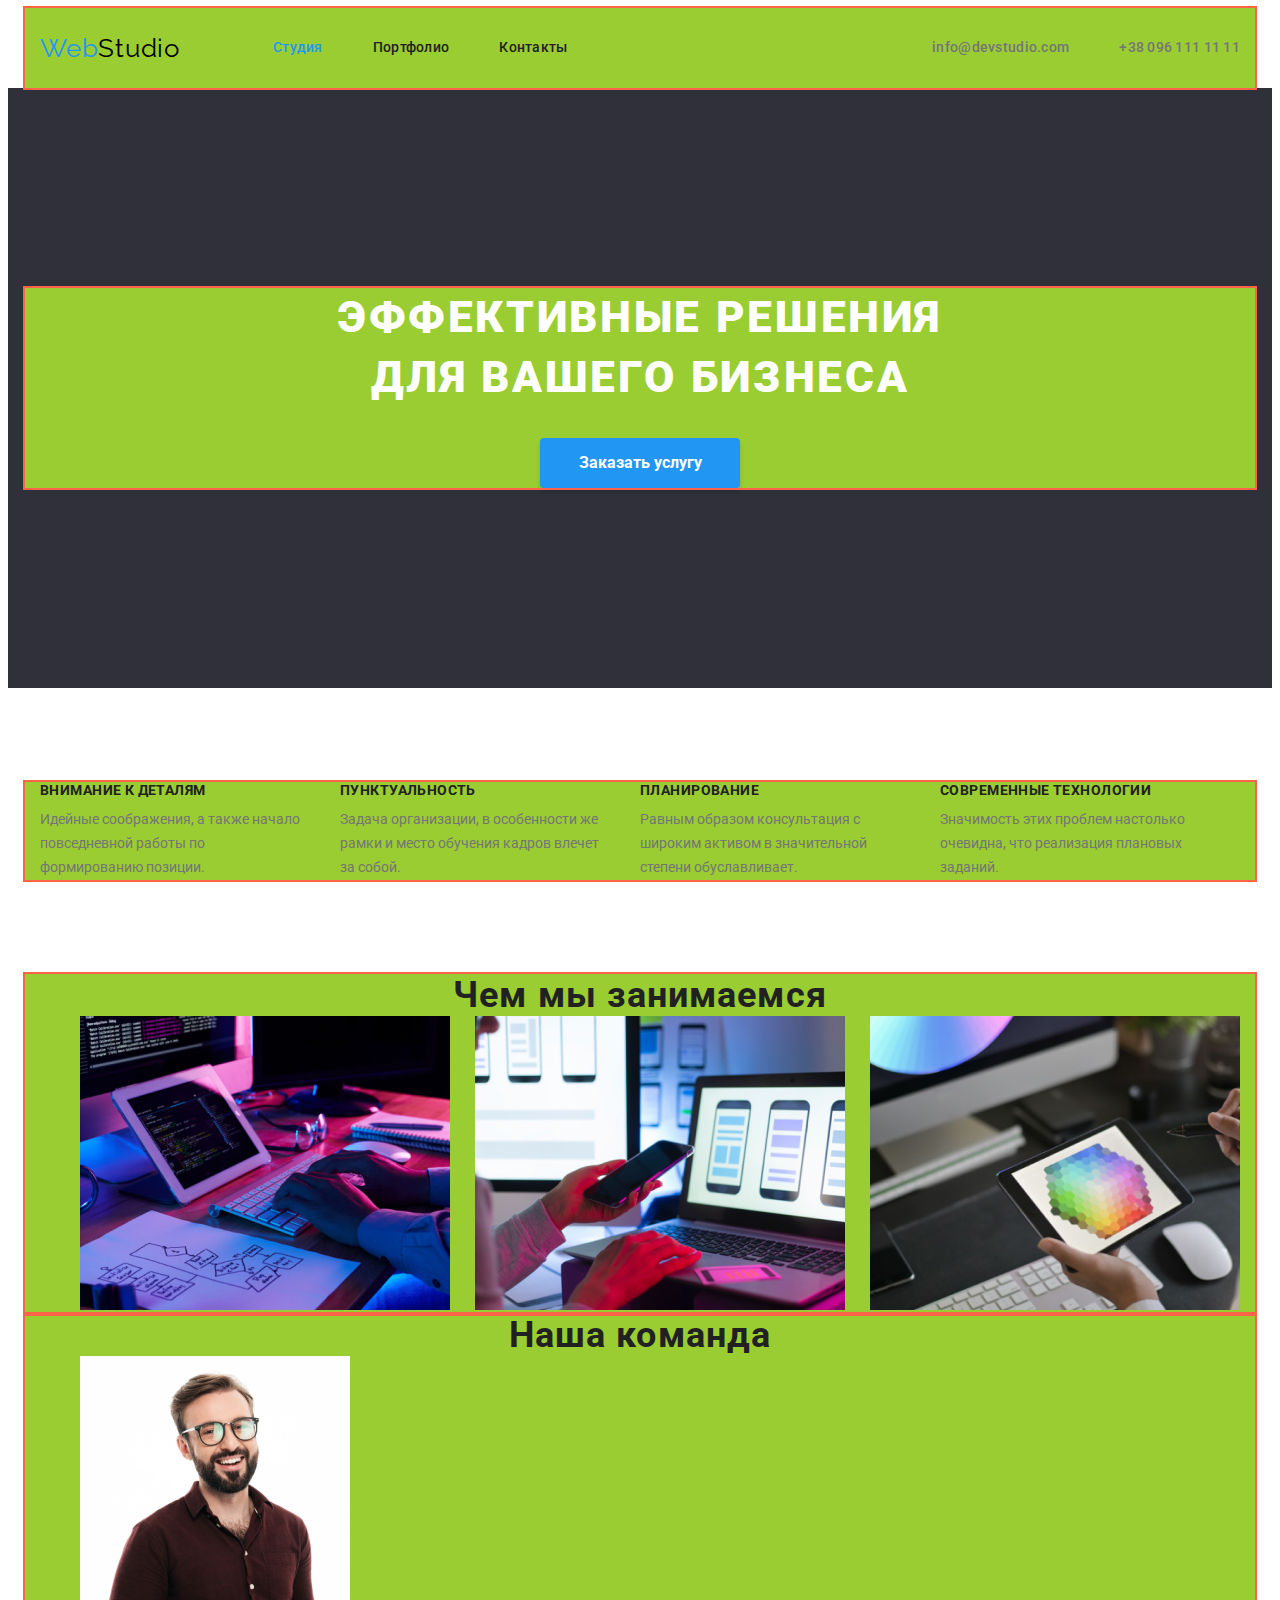
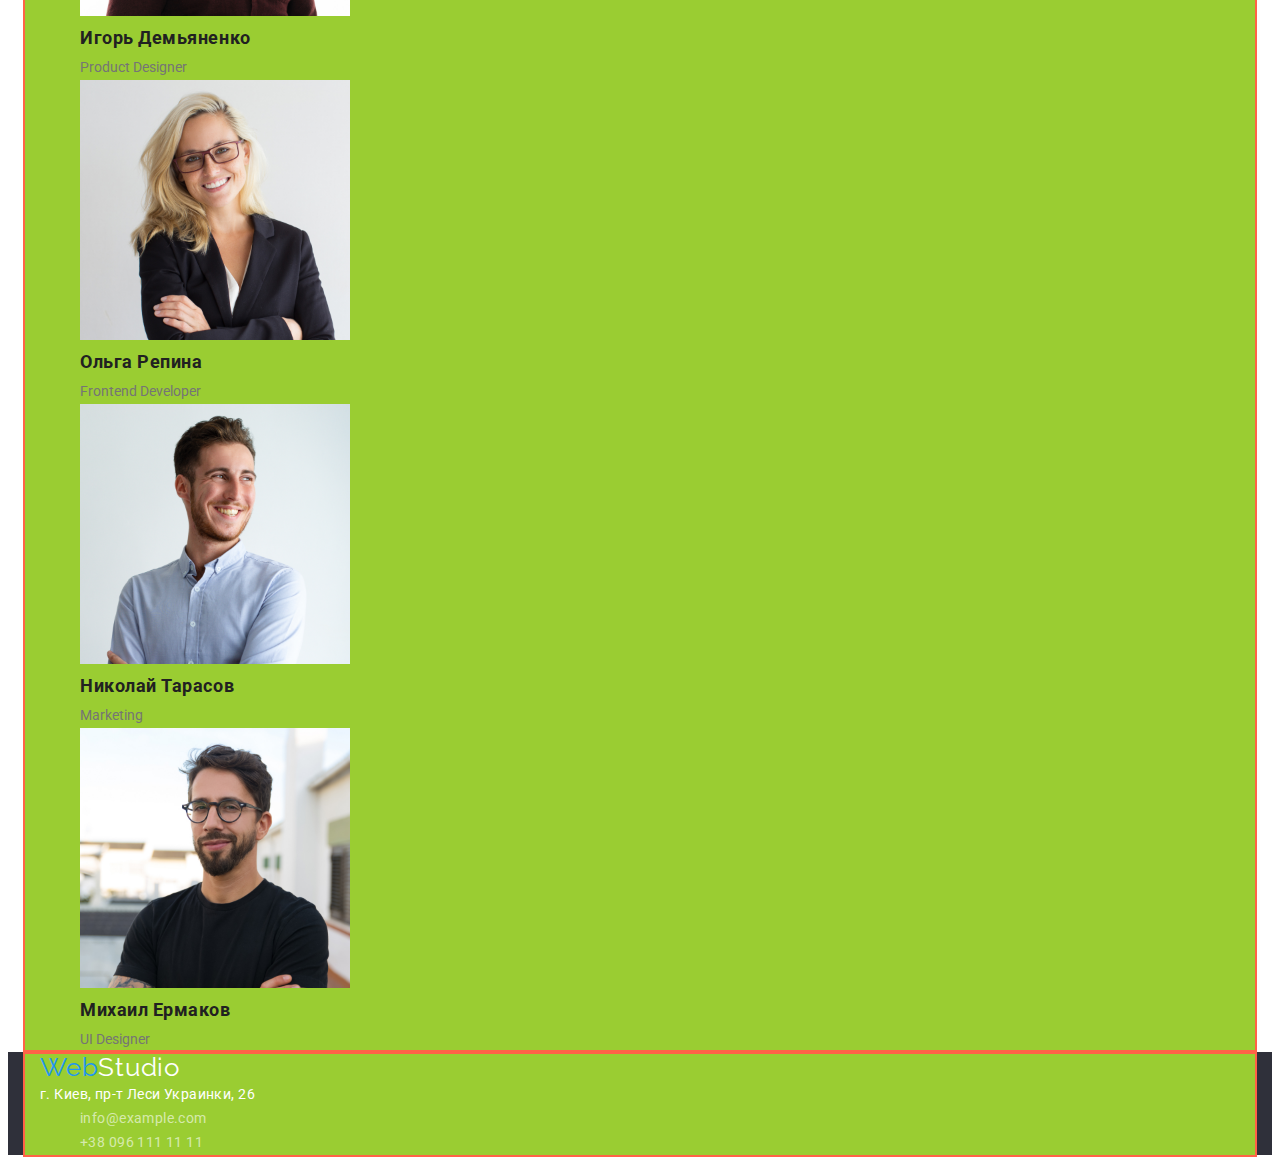
<file: index.html>
<!DOCTYPE html>
<html lang="ru">
<head>
    <meta charset="UTF-8">
    <meta name="viewport" content="width=device-width, initial-scale=1.0">
    <title>WebStudio</title>
    <link rel="preconnect" href="https://fonts.gstatic.com">
    <link href="https://fonts.googleapis.com/css2?family=Raleway:wght@700&family=Roboto:wght@400;500;700;900&display=swap"
        rel="stylesheet">
    <link rel="stylesheet" href="https://cdnjs.cloudflare.com/ajax/libs/modern-normalize/1.0.0/modern-normalize.min.css"
        integrity="sha512-ISS7cAi1PEhQ8jnbJpJZMd29NlhNj4AWYyLOSp2CE/CsHxTCu+r+t0D2yoJudVrd0/8fTVPUVDzY5Tvli75u/g=="
        crossorigin="anonymous" />
    <link rel="stylesheet" href="./css/styles.css" />  
</head>

<body>
    <!--Шапка сайта-->
    <header class="page-header">
        <div class="container">
            <nav class="links">
                <a href="./index.html" class="logo">
                    <span class="web-logo">Web</span><span class="studio-logo">Studio</span>
                </a>
                <ul class="site-nav list">
                    <li class="item"><a href="./index.html" class="link current">Студия</a></li>
                    <li class="item"><a href="./portfolio.html" class="link">Портфолио</a></li>
                    <li class="item"><a href="./index.html" class="link">Контакты</a></li>
                </ul>
            </nav>
            <address class="address-list">
                <ul class="contacts-list list">
                    <li class="item"><a href="mailto:info@devstudio.com" class="contact">info@devstudio.com</a></li>
                    <li class="item"><a href="tel:+380961111111" class="contact">+38 096 111 11 11</a></li>
                </ul>
            </address>
        </div>
    </header>

    <!--Main-->
    <main>
        <!--Эффективные решения для вашего бизнеса-->
        <section class="hero">
            <div class ="container">
                <h1 class="hero-title">Эффективные решения<br>для вашего бизнеса</h1>
                <button type="button" class="hero-button">Заказать услугу</button>
            </div>
        </section>

        <!--Наши преимущества-->
        <section class="section-features">
            <div class="container">
                <h2 class="visually-hidden">Наши преимущества</h2>
                <ul class="feature-list list">
                    <li class="item">
                        <h3 class="title">Внимание к деталям</h3>
                        <p class="features-text">Идейные соображения, а также начало повседневной работы по формированию позиции.</p>
                    </li>
                    <li class="item">
                        <h3 class="title">Пунктуальность</h3>
                        <p>Задача организации, в особенности же рамки и место обучения кадров влечет за собой.</p>
                    </li>
                    <li class="item">
                        <h3 class="title">Планирование</h3>
                        <p>Равным образом консультация с широким активом в значительной степени обуславливает.</p>
                    </li>
                    <li class="item">
                        <h3 class="title">Современные технологии</h3>
                        <p>Значимость этих проблем настолько очевидна, что реализация плановых заданий.</p>
                    </li>
                </ul>
            </div>
        </section>

        <!--Чем мы занимаемся-->
        <section class="section-work">
            <div class="container">
                <h2 class="section-title">Чем мы занимаемся</h2>
                <ul class="work-list list">
                    <li class="item"><img src="./images/pic_1.jpg" alt="Работа за ноутбуком" width="370"></li>
                    <li class="item"><img src="./images/pic_2.jpg" alt="Одновременная проверка на телефоне" width="370"></li>
                    <li class="item"><img src="./images/pic_3.jpg" alt="Проверка цветовой гаммы на планшете" width="370"></li>
                </ul>
            </div> 
        </section>

        <!--Наша команда-->
        <section class="section-team">
            <div class="container">
                <h2 class="section-title">Наша команда</h2>
                <ul class="section-team-list list">
                    <li>
                        <img src="./images/team_1.jpg" alt="Игорь Демьяненко" width="270">
                        <h3 class="title">Игорь Демьяненко</h3>
                        <p>Product Designer</p>
                    </li>
                    <li>
                        <img src="./images/team_2.jpg" alt="Ольга Репина" width="270">
                        <h3 class="title">Ольга Репина</h3>
                        <p>Frontend Developer</p>
                    </li>
                    <li>
                        <img src="./images/team_3.jpg" alt="Николай Тарасов" width="270">
                        <h3 class="title">Николай Тарасов</h3>
                        <p>Marketing</p>
                    </li>
                    <li>
                        <img src="./images/team_4.jpg" alt="Михаил Ермаков" width="270">
                        <h3 class="title">Михаил Ермаков</h3>
                        <p>UI Designer</p>
                    </li>
                </ul>
            </div>
        </section>
    </main>

    <!--Footer-->
    <footer>
        <div class="container">
            <a href="./index.html" class="logo">
                <span class="web-logo">Web</span><span class="studio-logo-footer">Studio</span>
            </a>
            <address class="address-footer">г. Киев, пр-т Леси Украинки, 26</address>
            <ul class="contacts-footer list">
                <li><a href="mailto:info@example.com" class="contact-footer">info@example.com</a></li>
                <li><a href="tel:+380961111111" class="contact-footer">+38 096 111 11 11</a></li>
            </ul>
        </div>

    </footer>
</body>

</html>
</file>
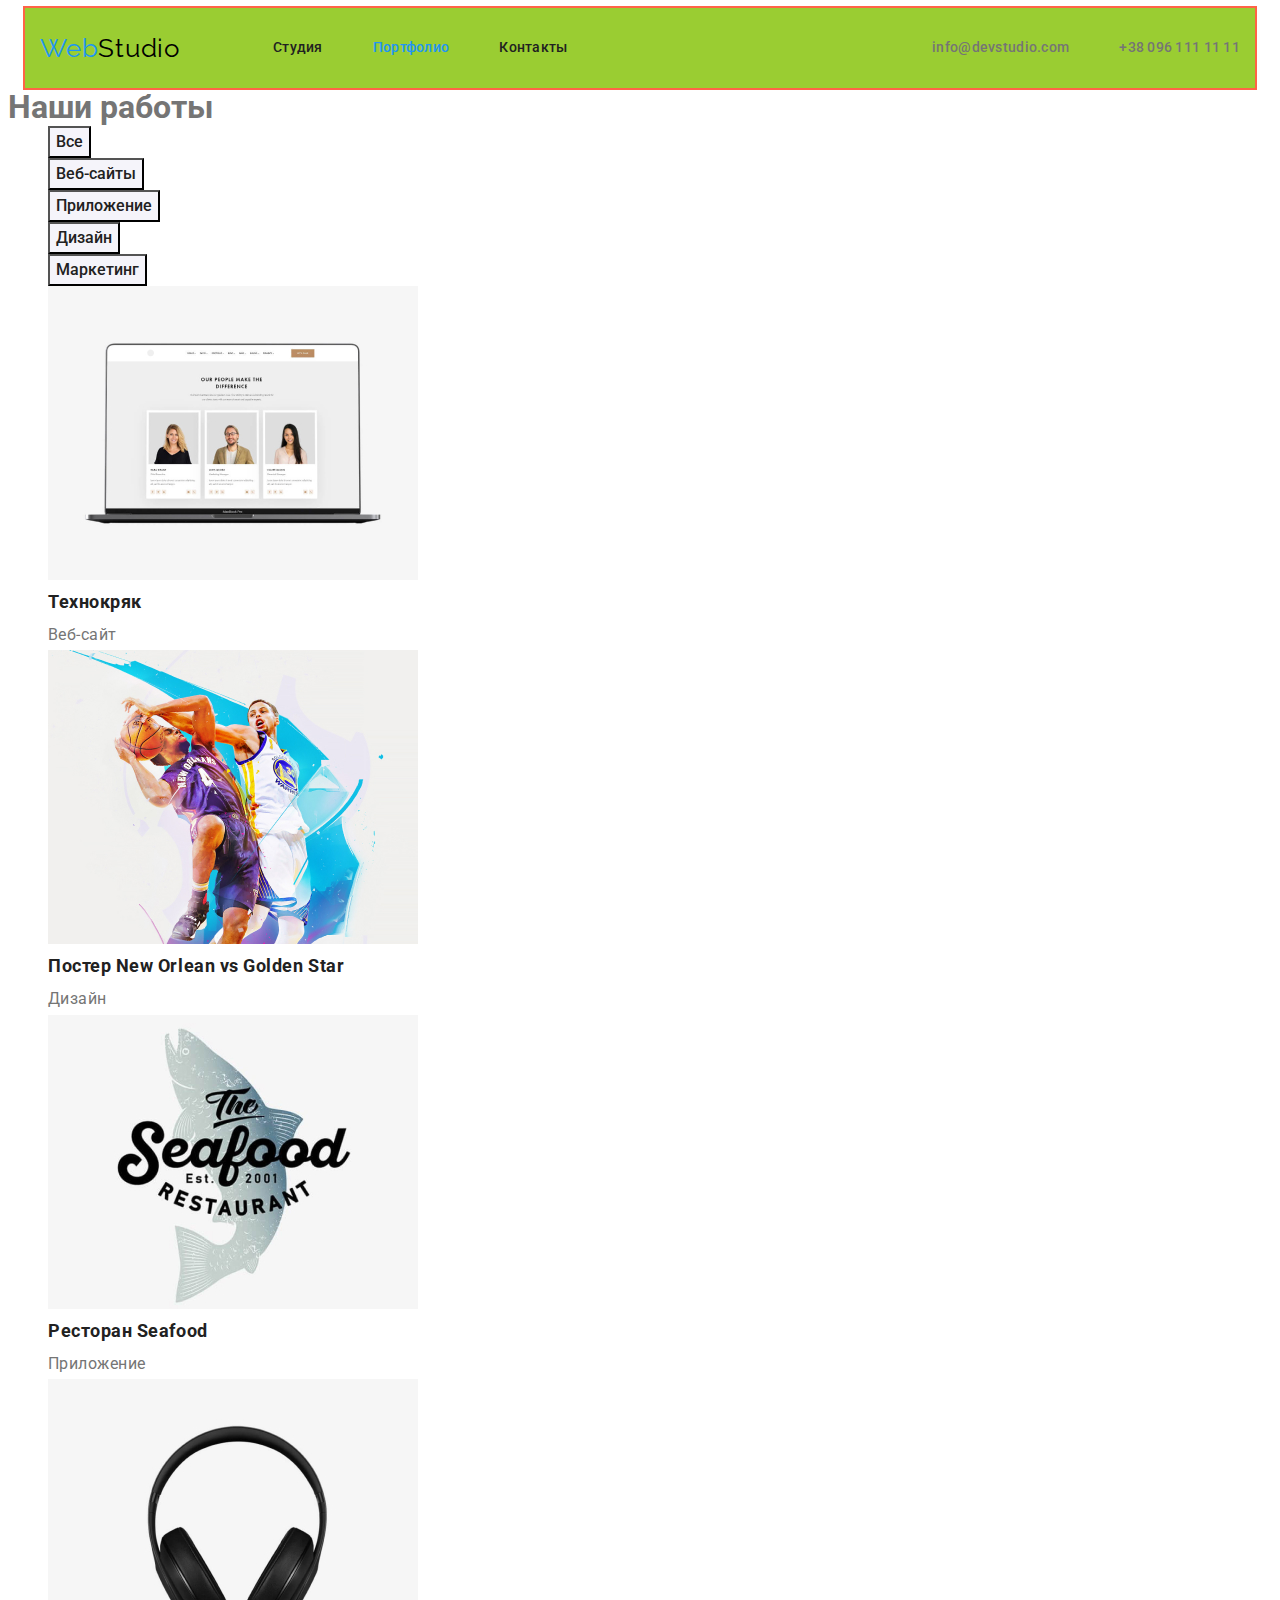
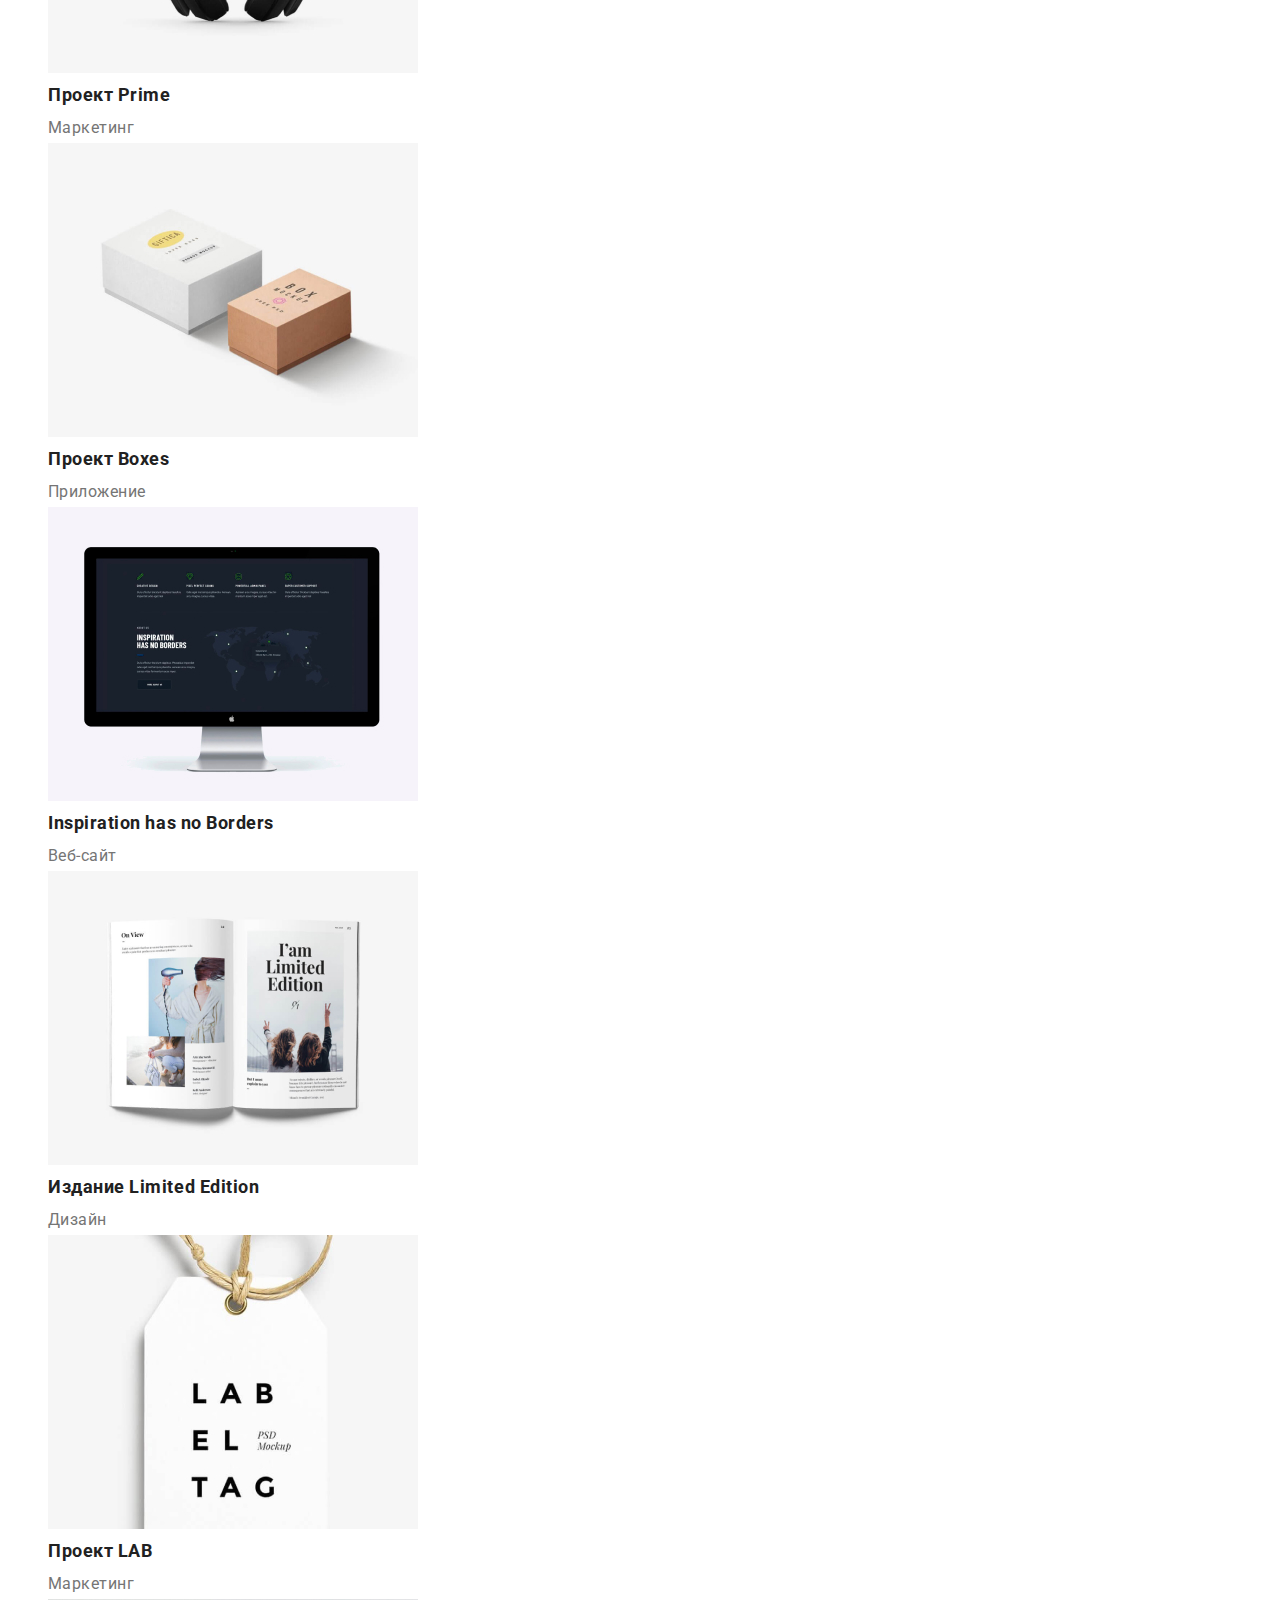
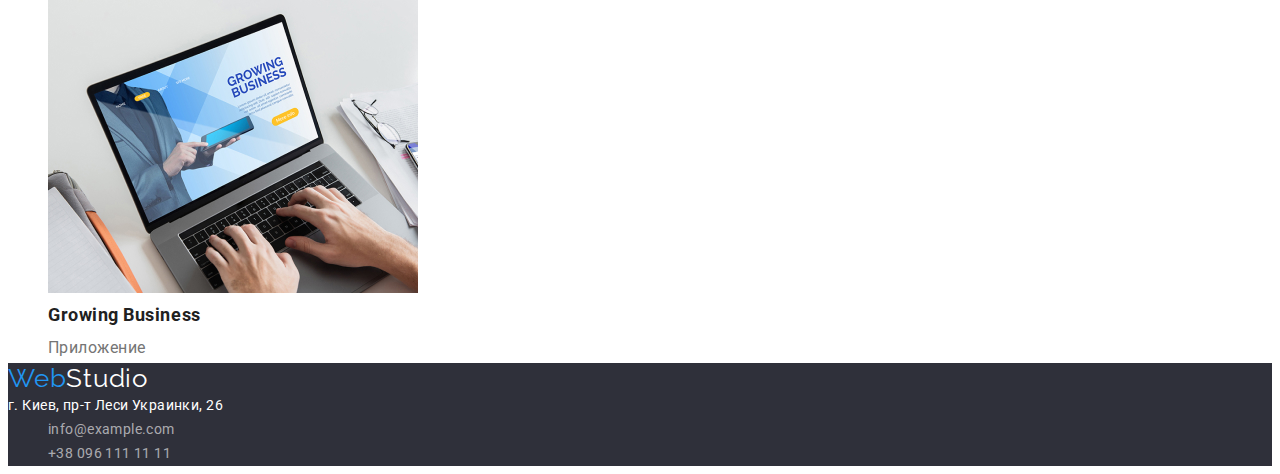
<file: portfolio.html>
<!DOCTYPE html>
<html lang="ru">
<head>
    <meta charset="UTF-8">
    <meta name="viewport" content="width=device-width, initial-scale=1.0">
    <title>Портфолио</title>
    <link rel="preconnect" href="https://fonts.gstatic.com">
    <link href="https://fonts.googleapis.com/css2?family=Raleway:wght@700&family=Roboto:wght@400;500;700;900&display=swap"
        rel="stylesheet">
    <link rel="stylesheet" href="https://cdnjs.cloudflare.com/ajax/libs/modern-normalize/1.0.0/modern-normalize.css"
        integrity="sha512-Zx6MlUMKSVJoQ+83OwhdILe8cSEsCzfqThJd7J/VA2UrK6Ctj85p+xzqfyuNXE5B1k25uUdmJ2OzItbBy9GHAQ=="
        crossorigin="anonymous" />
    <link rel="stylesheet" href="./css/styles.css" />
    
</head>

<body>

    <!--Шапка сайта-->
    <header class="page-header">
        <div class="container">
            <nav class="links">
                <a href="./index.html" class="logo">
                    <span class="web-logo">Web</span><span class="studio-logo">Studio</span>
                </a>
                <ul class="site-nav list">
                    <li class="item"><a href="./index.html" class="link">Студия</a></li>
                    <li class="item"><a href="./portfolio.html" class="link current">Портфолио</a></li>
                    <li class="item"><a href="./index.html" class="link">Контакты</a></li>
                </ul>
            </nav>
            <address class="address-list">
                <ul class="contacts-list list">
                    <li class="item"><a href="mailto:info@devstudio.com" class="contact">info@devstudio.com</a></li>
                    <li class="item"><a href="tel:+380961111111" class="contact">+38 096 111 11 11</a></li>
                </ul>
            </address>
        </div>
    </header>

    <!--Hero-->
    <main>

        <section class="section-works">

            <!--Наши работы-->
            <h1>Наши работы</h1>
            <ul class="nav-button list">
                <li><button type="button" class="button">Все</button></li>
                <li><button type="button" class="button">Веб-сайты</button></li>
                <li><button type="button" class="button">Приложение</button></li>
                <li><button type="button" class="button">Дизайн</button></li>
                <li><button type="button" class="button">Маркетинг</button></li>
            </ul>

            <ul class="work-list list">
                <li><a href="" class="link"><img src="./images/faces-on-notebook.jpg" alt="Лица на екране ноута" width="370">
                    <h2 class="title">Технокряк</h2>
                    <p>Веб-сайт</p></a>
                </li>
                <li><a href="" class="link"><img src="./images/basketball-players.jpg" alt="Два баскетолиста" width="370">
                    <h2 class="title">Постер New Orlean vs Golden Star</h2>
                    <p>Дизайн</p></a>
                </li>
                <li><a href="" class="link"><img src="./images/seafood-restaurant-logo.jpg" alt="Лого ресторана" width="370">
                    <h2 class="title">Ресторан Seafood</h2>
                    <p>Приложение</p></a>
                </li>
                <li><a href="" class="link"><img src="./images/headphones.jpg" alt="Наушники" width="370">
                    <h2 class="title">Проект Prime</h2>
                    <p>Маркетинг</p></a>
                </li>
                <li><a href="" class="link"><img src="./images/two-boxes.jpg" alt="Две коробки" width="370">
                    <h2 class="title">Проект Boxes</h2>
                    <p>Приложение</p></a>
                </li>
                <li><a href="" class="link"><img src="./images/monitor.jpg" alt="Екран комп'ютера" width="370">
                    <h2 class="title">Inspiration has no Borders</h2>
                    <p>Веб-сайт</p></a>
                </li>
                <li><a href="" class="link"><img src="./images/opened-book.jpg" alt="Открытая книга" width="370">
                    <h2 class="title">Издание Limited Edition</h2>
                    <p>Дизайн</p></a>
                </li>
                <li><a href="" class="link"><img src="./images/lab-tag.jpg" alt="Ярлык" width="370">
                    <h2 class="title">Проект LAB</h2>
                    <p>Маркетинг</p></a>
                </li>
                <li><a href="" class="link"><img src="./images/hands-on-the-keyboard.jpg" alt="Руки на клавиатуре" width="370">
                    <h2 class="title">Growing Business</h2>
                    <p>Приложение</p></a>
                </li> 
            </ul>
        </section>
    </main>

    <!--Footer-->
    <footer>
        <a href="./index.html" class="logo">
            <span class="web-logo">Web</span><span class="studio-logo-footer">Studio</span>
        </a>
        <address class="address-footer">г. Киев, пр-т Леси Украинки, 26</address>
        <ul class="contacts-footer list">
            <li><a href="mailto:info@example.com" class="contact-footer">info@example.com</a></li>
            <li><a href="tel:+380961111111" class="contact-footer">+38 096 111 11 11</a></li>
        </ul>
    </footer>
</body>

</html>
</file>
<file: css/styles.css>
/* цвет текста (nav) #212121 */
/* цвет основного текста (contacts i p) #757575 */
/* цвет лого-ховера-активной ссылки (акцент цвет)- #2196F3, #000000, */
/* цвет заголовков - #212121 */
/* цвет фона вторичный (наша команда) - #F5F4FA */
/* цвет адресса в футере - #FFFFFF */
/* цвет контактов в футере - rgba(255, 255, 255, 0.6) */
/* цвет фона в футере - #2F303A */

:root {
  --primary-text-color: #757575;
  --title-text-color: #212121;
  --accent-color: #2196f3;
  --logo-second-part-header-text-color: #000000;
  --primary-bg-color: #ffffff;
  --secondary-bg-color: #f5f4fa;
  --email-tel-footer-color: rgba(255, 255, 255, 0.6);
  --bg-footer-color: #2f303a;
}

body {
  /* автоматичний марджин 0 примінився від нормалайз */
  /* margin: 0; */
  background-color: var(--primary-bg-color);
  color: var(--primary-text-color);

  font-family: Roboto;
}

/* Стили для index.html */

/* Common */

.list {
  list-style: none;
  font-style: normal;
  text-decoration: none;
  /* font-size: 14px; */
}

h1,
h2,
h3,
p,
ul {
  margin: 0;
}

.container {
  width: 1200px;
  margin-right: auto;
  margin-left: auto;
  padding-left: 15px;
  padding-right: 15px;

  /* Аналог 
  margin: 0 auto;
  padding: 0 15px; */

  outline: 2px solid tomato;
  background-color: yellowgreen;
}

/* Лого WebStudio */

.page-header > .container,
.links {
  display: flex;
  align-items: center;
}

.logo {
  margin-right: 93px;

  text-decoration: none;
  font-family: Raleway, sans-serif;
  font-weight: 700px;
  font-size: 26px;
  line-height: 1.19;
  letter-spacing: 0.03em;
}

.web-logo {
  color: var(--accent-color);
}

.studio-logo {
  color: var(--logo-second-part-header-text-color);
}

/* Site-nav */

.site-nav {
  display: flex;
  padding-left: 0;
  /* padding-top: 32px;
  padding-bottom: 32px; */
}

.site-nav .item:not(:last-child) {
  margin-right: 50px;
}

.site-nav .link {
  display: block;
  padding-top: 32px;
  padding-bottom: 32px;

  color: var(--title-text-color);
}

.address-list {
  display: flex;
  margin-left: auto;
}

.contacts-list {
  display: flex;
  align-items: center;

  padding-left: 0;
}

.contacts-list > .item:not(:last-child) {
  margin-right: 50px;
}

.site-nav .link,
.contacts-list .contact {
  text-decoration: none;
  font-weight: 500;
  font-size: 14px;
  line-height: 1.14;
  letter-spacing: 0.02em;
}

.site-nav .link:hover,
.site-nav .link:focus,
.contacts-list .contact:hover,
.contacts-list .contact:focus {
  color: var(--accent-color);
}

.site-nav .link.current {
  color: var(--accent-color);
}

.contacts-list .contact {
  display: block;
  padding-top: 32px;
  padding-bottom: 32px;

  color: var(--primary-text-color);
  font-style: normal;
}

/* Эффективные решения для вашего бизнеса */

.hero {
  padding-top: 200px;
  padding-bottom: 200px;

  text-align: center;

  background-color: var(--bg-footer-color);
}

.hero .hero-title {
  margin-bottom: 30px;
  font-weight: 900;
  font-size: 44px;
  line-height: 1.36;
  letter-spacing: 0.06em;
  text-transform: uppercase;

  color: var(--primary-bg-color);
}

/* Button */

.hero-button {
  font-family: inherit;
  font-style: normal;
  display: inline-block;
  padding: 10px 32px;
  border-radius: 4px;
  min-width: 200px;
  height: 50px;
  box-shadow: 0px 4px 4px rgba(0, 0, 0, 0.15);
  font-weight: 700;
  border-style: none;
  outline: none;
  font-size: 16px;
  line-height: 1.88;
  cursor: pointer;

  /* display: flex;
  align-items: center; */
  /* text-align: center; */
  /* letter-spacing: 0.06em; */

  color: var(--primary-bg-color);
  background-color: var(--accent-color);
}

/* Наши преимущества */

.visually-hidden {
  position: absolute;
  clip: rect(0 0 0 0);
  width: 1px;
  height: 1px;
  margin: -1px;
}

.feature-list {
  display: flex;
  padding-left: 0;
}

.feature-list .item {
  width: 270px;
}

.feature-list .item:not(:last-child) {
  margin-right: 30px;
}

.section-features {
  padding-top: 94px;
  padding-bottom: 94px;
}

/* .section-features .title  */

.feature-list .title {
  margin-bottom: 10px;

  font-weight: 700;
  font-size: 14px;
  line-height: 1.17;
  text-transform: uppercase;

  color: var(--title-text-color);
}

p {
  font-weight: normal;
  font-size: 14px;
  line-height: 1.71;
}
/* Наша команда */

.section-title {
  font-weight: 700;
  font-size: 36px;
  line-height: 1.17;
  text-align: center;
  letter-spacing: 0.03em;

  color: var(--title-text-color);
}

.section-work .work-list {
  display: flex;
  justify-content: space-between;
}

.title {
  font-weight: 500;
  font-size: 16px;
  line-height: 1.19;
  /* text-align: center; */
  letter-spacing: 0.03em;

  color: var(--title-text-color);
}

/* Footer */
.studio-logo-footer {
  color: var(--primary-bg-color);
}

footer {
  background-color: var(--bg-footer-color);
}
.address-footer,
.contact-footer {
  font-style: normal;
  font-weight: 400;
  font-size: 14px;
  line-height: 1.71;
  letter-spacing: 0.03em;
}

.address-footer {
  color: var(--primary-bg-color);
}

.contact-footer {
  color: var(--email-tel-footer-color);

  text-decoration: inherit;
}

/* Стили для portfolio.html */

/* Наши работы */
.nav-button .button {
  background-color: var(--secondary-bg-color);
  color: var(--title-text-color);

  font-family: inherit;
  font-weight: 500;
  font-size: 16px;
  line-height: 1.63;
}

.nav-button .button:hover,
.nav-button .button:focus {
  background-color: var(--accent-color);
  color: var(--primary-bg-color);
}

.list .link {
  text-decoration: none;
}

.title {
  font-weight: 700;
  font-size: 18px;
  line-height: 2;

  color: var(--title-text-color);
}

.work-list p {
  font-weight: 400;
  font-size: 16px;
  line-height: 1.88;
  letter-spacing: 0.03em;

  color: var(--primary-text-color);
}
</file>
